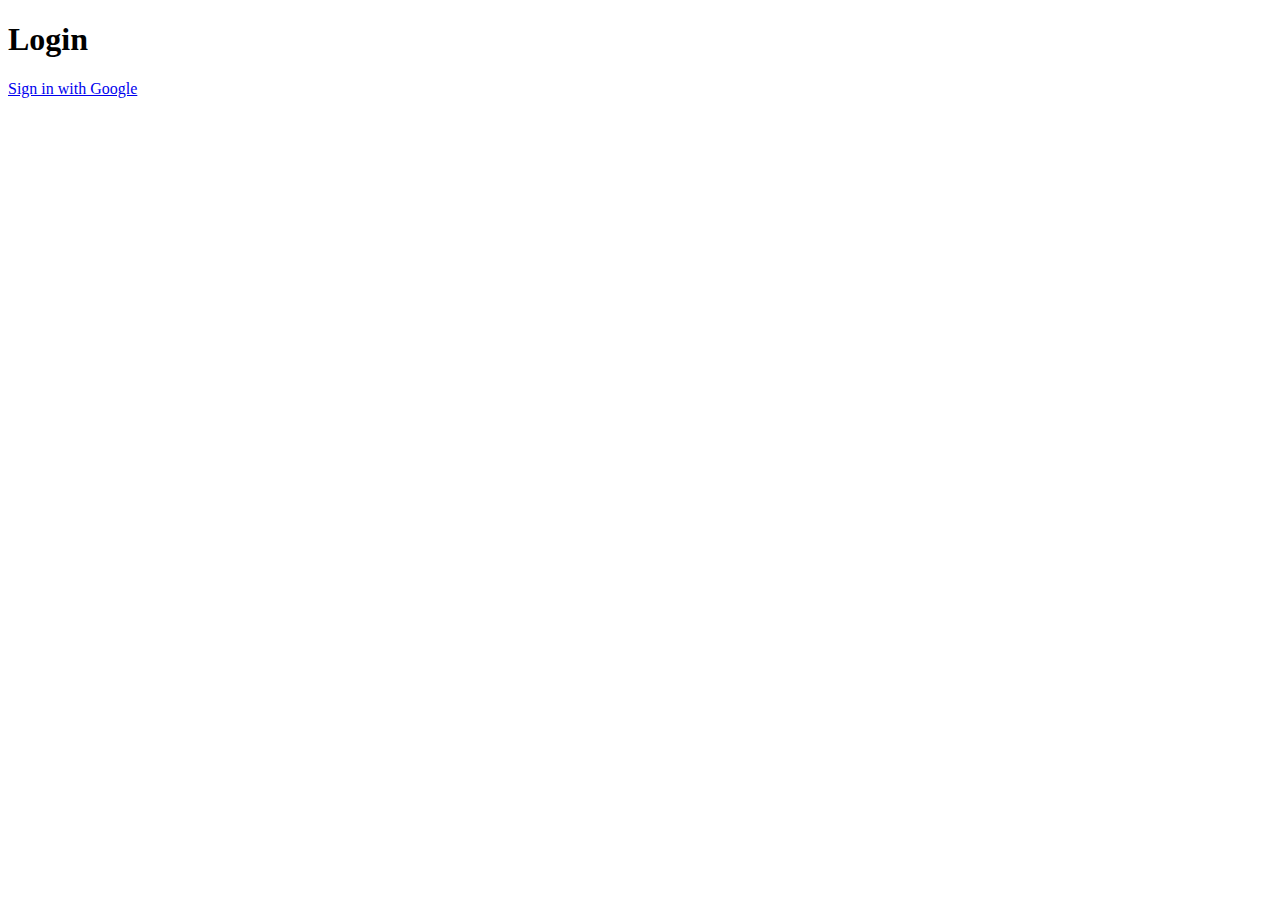
<file: src/main/resources/templates/index.html>
<!-- login.html -->
<!DOCTYPE html>
<html>
<head>
    <meta charset="UTF-8">
    <title>Login</title>
</head>
<body>
<h1>Login</h1>
<p>
    <a href="/oauth2/authorization/google">Sign in with Google</a>
</p>
</body>
</html>
</file>
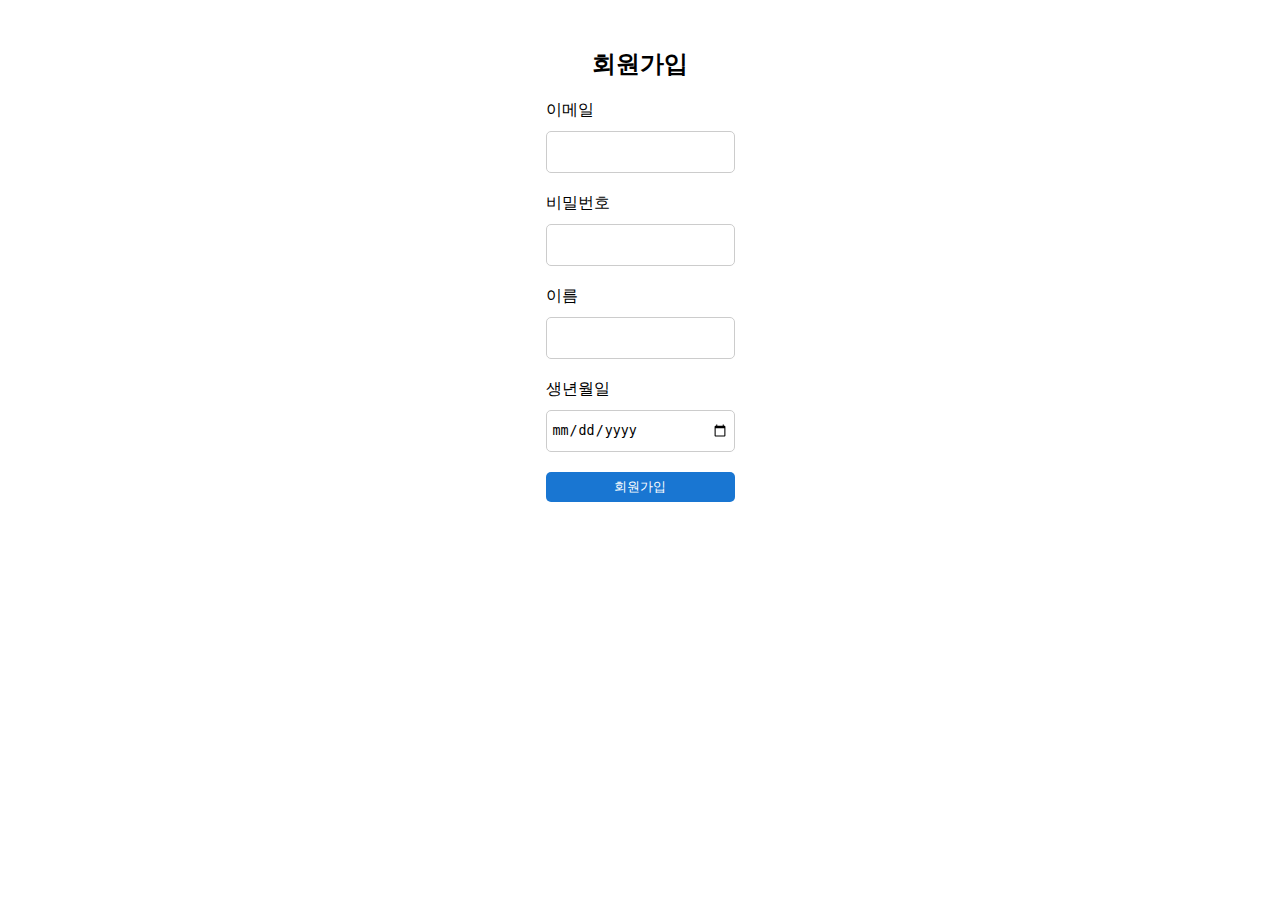
<file: src/main/resources/static/join.html>
<!DOCTYPE html>
<html lang="en">
<head>
    <meta charset="UTF-8">
    <meta http-equiv="X-UA-Compatible" content="IE=edge">
    <meta name="viewport" content="width=device-width, initial-scale=1.0">
    <link rel="stylesheet" href="join.css">
    <title>Document</title>
</head>
<body>
    <div class="signup-container">
        <h2 class="signup-title">회원가입</h2>
        <form class="signup-form">
          <label class="signup-label" for="email">이메일</label>
          <input class="signup-input" type="email" id="email" name="email" required>
          <label class="signup-label" for="password">비밀번호</label>
          <input class="signup-input" type="password" id="password" name="password" required>
          <label class="signup-label" for="name">이름</label>
          <input class="signup-input" type="text" id="name" name="name" required>
          <label class="signup-label" for="birthdate">생년월일</label>
          <input class="signup-input" type="date" id="birthdate" name="birthdate" required>
          <button class="signup-button" type="submit">회원가입</button>
        </form>
      </div>
      <script src="main.js"></script>
</body>
</html>
</file>
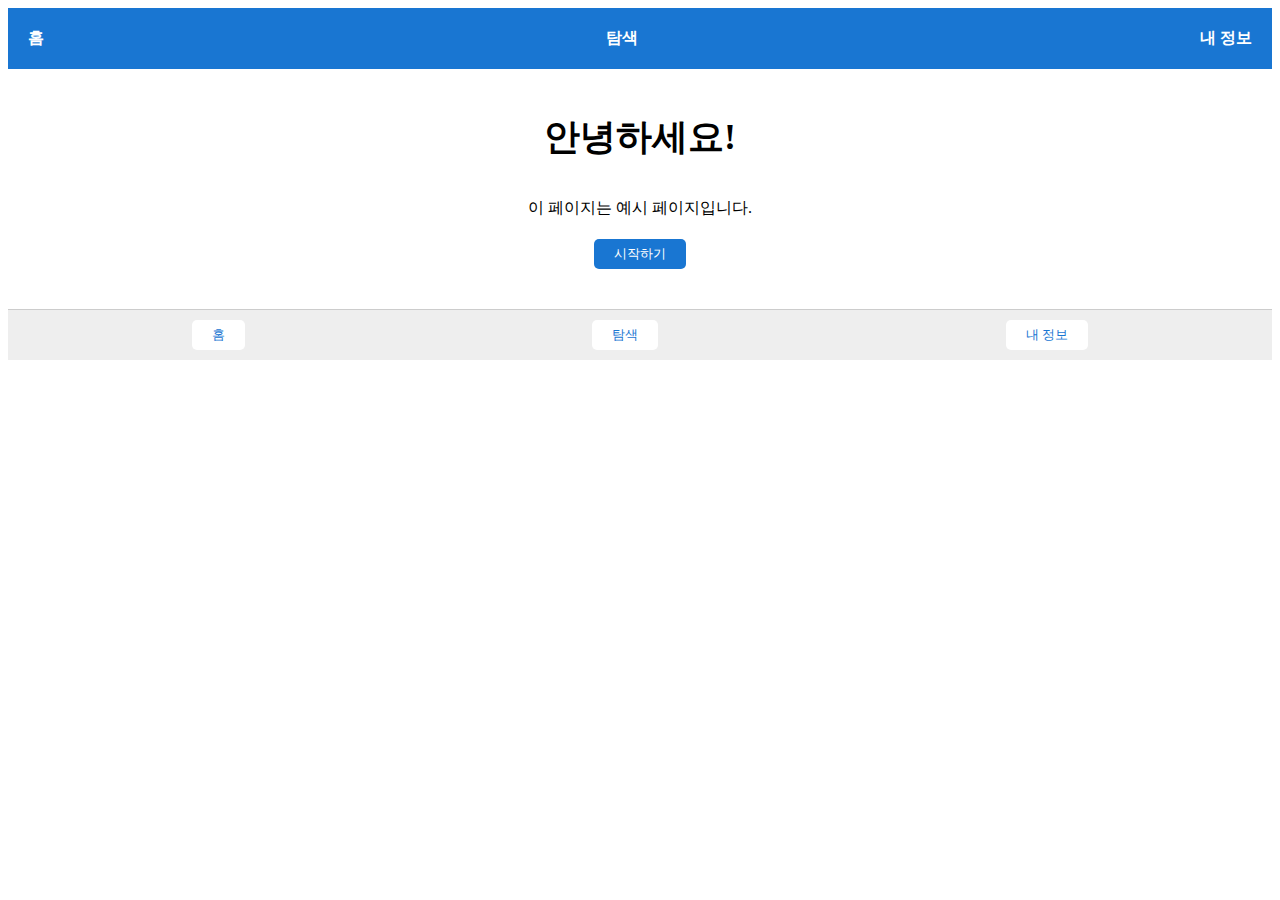
<file: src/main/resources/static/main.html>
<!DOCTYPE html>
<html lang="ko">

<head>
    <meta charset="UTF-8">
    <meta http-equiv="X-UA-Compatible" content="IE=edge">
    <meta name="viewport" content="width=device-width, initial-scale=1.0">
    <title>Document</title>
    <link rel="stylesheet" href="main.css">
</head>

<body>
    <div class="main-container">
        <nav class="main-nav">
            <div class="main-nav-item">홈</div>
            <div class="main-nav-item">탐색</div>
            <div class="main-nav-item">내 정보</div>
        </nav>
        <div class="main-content">
            <h1 class="main-title">안녕하세요!</h1>
            <p class="main-text">이 페이지는 예시 페이지입니다. </p>
            <button class="main-button">시작하기</button>
        </div>
        <div class="main-tab-bar">
            <button class="main-tab-button">홈</button>
            <button class="main-tab-button">탐색</button>
            <button class="main-tab-button">내 정보</button>
        </div>
    </div>
    <script src="main.js"></script>
</body>

</html>
</file>
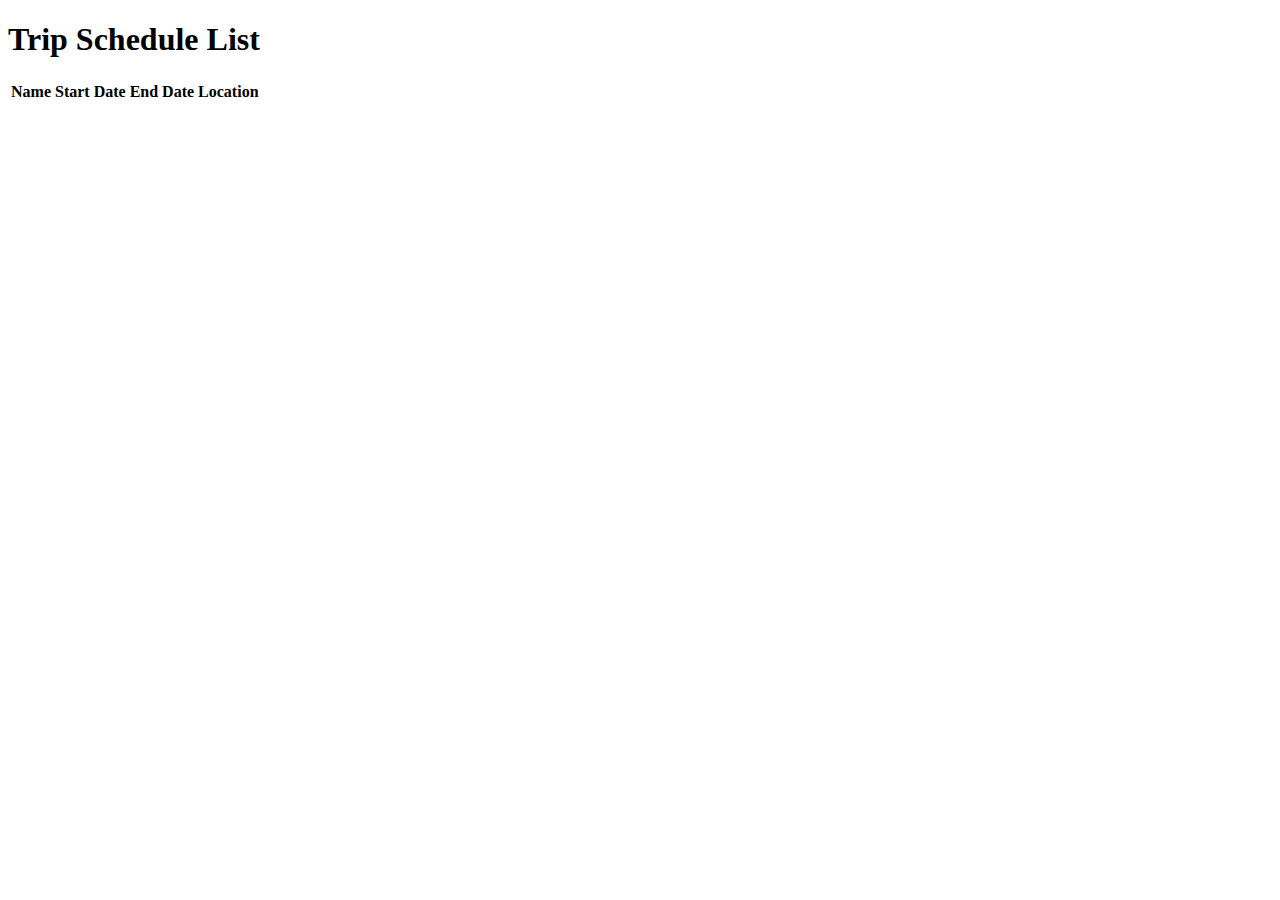
<file: src/main/resources/templates/list.html>
<!DOCTYPE html>
<html xmlns:th="http://www.thymeleaf.org">
<head>
  <meta charset="UTF-8">
  <title>Trip Schedule List</title>
</head>
<body>
<h1>Trip Schedule List</h1>
<table>
  <thead>
  <tr>
    <th>Name</th>
    <th>Start Date</th>
    <th>End Date</th>
    <th>Location</th>
  </tr>
  </thead>
  <tbody>
  <tr th:each="tripSchedule : ${tripSchedules}">
    <td th:text="${tripSchedule.name}"></td>
    <td th:text="${tripSchedule.startDate}"></td>
    <td th:text="${tripSchedule.endDate}"></td>
    <td th:text="${tripSchedule.location}"></td>
  </tr>
  </tbody>
</table>
</body>
</html>
</file>
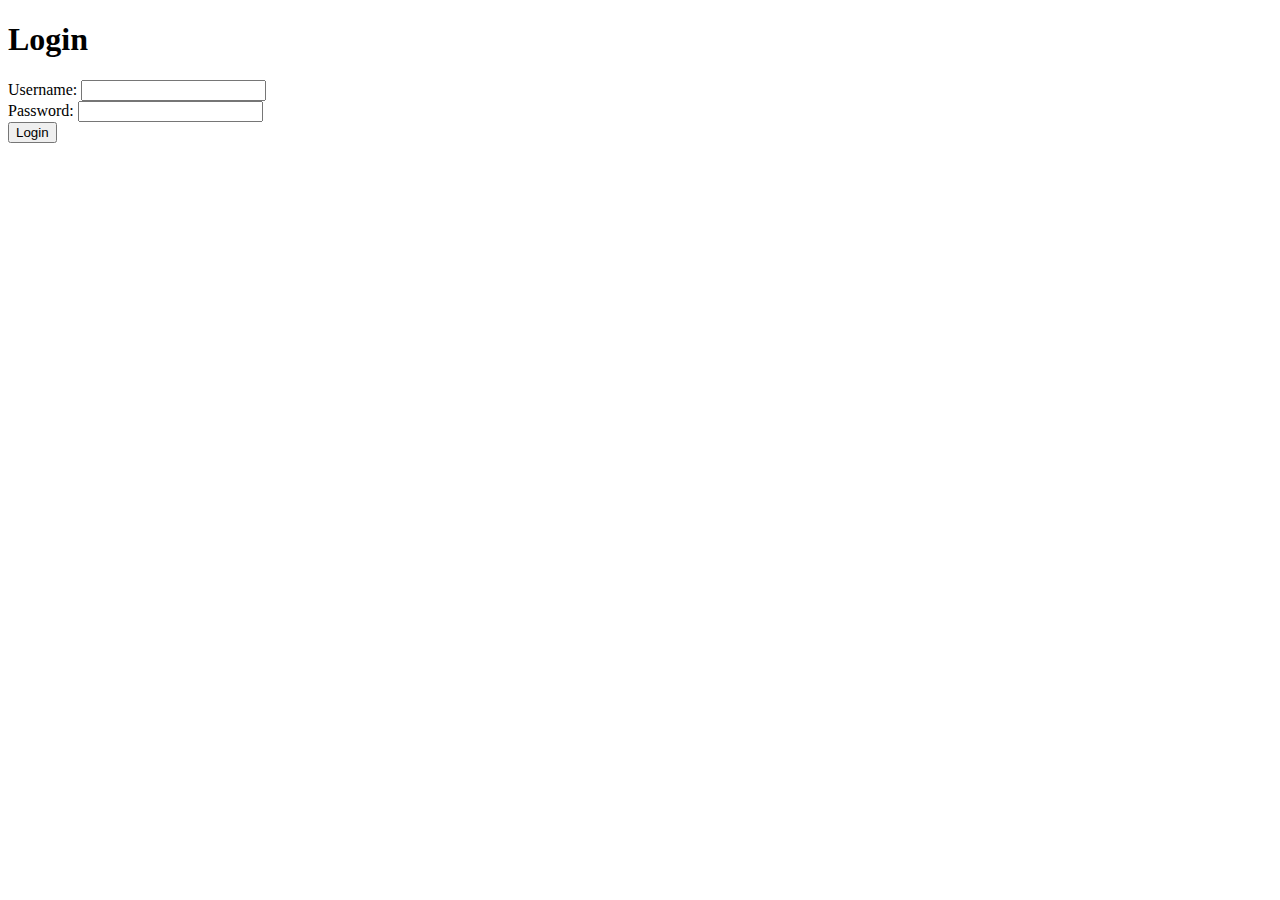
<file: src/main/resources/templates/login.html>
<!-- login.html -->
<!DOCTYPE html>
<html>
<head>
    <meta charset="UTF-8">
    <title>Login</title>
    <link rel="stylesheet" href="../static/css/login.css">
</head>
<body>
<h1>Login</h1>
<form method="post" action="/login">
    <div>
        <label for="username">Username:</label>
        <input type="text" id="username" name="username" required>
    </div>
    <div>
        <label for="password">Password:</label>
        <input type="password" id="password" name="password" required>
    </div>
    <div>
        <button type="submit">Login</button>
    </div>
</form>
</body>
</html>
</file>
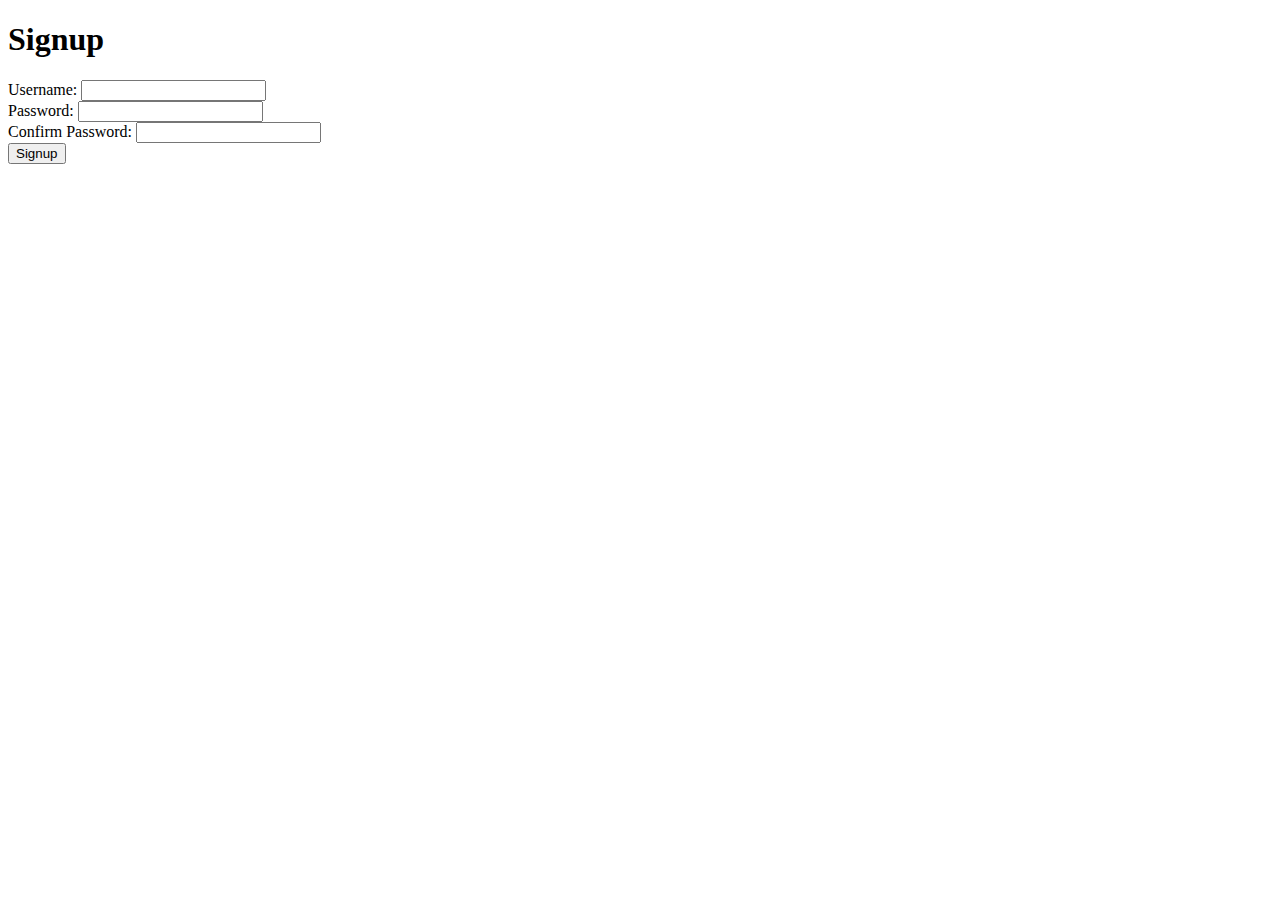
<file: src/main/resources/templates/signup.html>
<!-- signup.html -->
<!DOCTYPE html>
<html>
<head>
    <meta charset="UTF-8">
    <title>Signup</title>
    <link rel="stylesheet" href="../static/css/login.css">
</head>
<body>
<h1>Signup</h1>
<form method="post" action="/signup">
    <div>
        <label for="username">Username:</label>
        <input type="text" id="username" name="username" required>
    </div>
    <div>
        <label for="password">Password:</label>
        <input type="password" id="password" name="password" required>
    </div>
    <div>
        <label for="confirmPassword">Confirm Password:</label>
        <input type="password" id="confirmPassword" name="confirmPassword" required>
    </div>
    <div>
        <button type="submit">Signup</button>
    </div>
</form>
</body>
</html>
</file>
<file: src/main/resources/static/join.css>
.signup-container {
    display: flex;
    flex-direction: column;
    align-items: center;
    padding: 20px;
  }
  
  .signup-title {
    font-size: 24px;
    margin-bottom: 20px;
  }
  
  .signup-form {
    display: flex;
    flex-direction: column;
    margin-bottom: 20px;
  }
  
  .signup-label {
    font-size: 16px;
    margin-bottom: 10px;
  }
  
  .signup-input {
    height: 30px;
    padding: 5px;
    margin-bottom: 20px;
    border-radius: 5px;
    border: 1px solid #ccc;
  }
  
  .signup-button {
    height: 30px;
    padding: 0 20px;
    margin-bottom: 20px;
    border: none;
    border-radius: 5px;
    background-color: #1976d2;
    color: #fff;
    cursor: pointer;
  }
</file>
<file: src/main/resources/static/main.css>
/* 메인 화면 스타일 */
.main-container {
    display: flex;
    flex-direction: column;
    height: 100%;
  }
  
  /* 메인 내비게이션 스타일 */
  .main-nav {
    display: flex;
    justify-content: space-between;
    align-items: center;
    padding: 20px;
    background-color: #1976d2;
    color: #fff;
  }
  
  .main-nav-item {
    font-size: 16px;
    font-weight: bold;
    cursor: pointer;
  }
  
  /* 메인 컨텐츠 스타일 */
  .main-content {
    display: flex;
    flex-direction: column;
    align-items: center;
    justify-content: center;
    flex-grow: 1;
    padding: 20px;
  }
  
  .main-title {
    font-size: 36px;
    margin-bottom: 20px;
    text-align: center;
  }
  
  .main-text {
    font-size: 16px;
    margin-bottom: 20px;
    text-align: center;
  }
  
  .main-button {
    height: 30px;
    padding: 0 20px;
    margin-bottom: 20px;
    border: none;
    border-radius: 5px;
    background-color: #1976d2;
    color: #fff;
    cursor: pointer;
  }
  
  /* 메인 탭 바 스타일 */
  .main-tab-bar {
    display: flex;
    justify-content: space-around;
    align-items: center;
    padding: 10px;
    background-color: #eee;
    border-top: 1px solid #ccc;
  }
  
  .main-tab-button {
    height: 30px;
    padding: 0 20px;
    border: none;
    border-radius: 5px;
    background-color: #fff;
    color: #1976d2;
    cursor: pointer;
  }
</file>
<file: src/main/resources/static/css/login.css>
/* login.css */

.form-container {
    max-width: 400px;
    margin: 0 auto;
    padding: 20px;
    border: 1px solid #ddd;
    border-radius: 10px;
}

.form-container h2 {
    font-size: 24px;
    font-weight: bold;
    text-align: center;
    margin-bottom: 20px;
}

.form-group {
    margin-bottom: 20px;
}

.form-group label {
    display: block;
    margin-bottom: 5px;
    font-weight: bold;
}

.form-group input[type="text"],
.form-group input[type="email"],
.form-group input[type="password"] {
    width: 100%;
    padding: 10px;
    border: 1px solid #ddd;
    border-radius: 5px;
}

.form-group input[type="submit"] {
    background-color: #333;
    color: #fff;
    padding: 10px 20px;
    border: none;
    border-radius: 5px;
    cursor: pointer;
    transition: background-color 0.3s ease;
}

.form-group input[type="submit"]:hover {
    background-color: #555;
}
</file>
